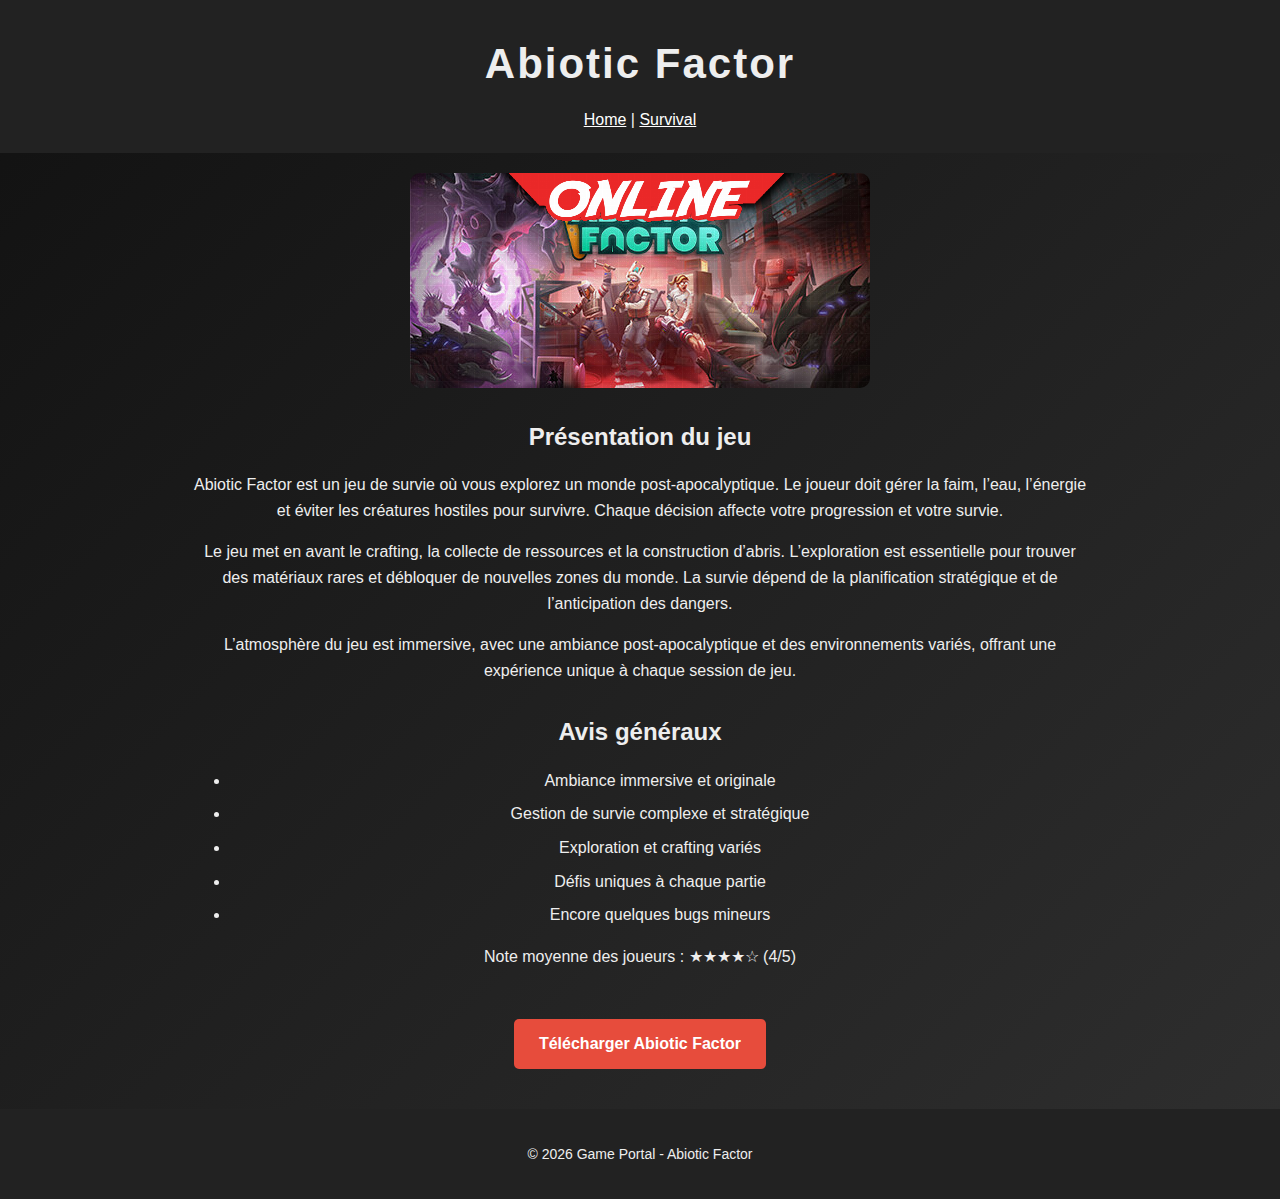
<file: abiotic.html>
<!DOCTYPE html>
<html lang="en">
<head>
<meta charset="UTF-8">
<title>Abiotic Factor - Game Portal</title>
<link rel="stylesheet" href="static/style.css">
<style>
body { font-family: Arial, sans-serif; background-color:#111; color:#eee; line-height:1.6; margin:0; padding:0;}
header, footer { background-color:#222; text-align:center; padding:20px 0;}
h1,h2 {margin:10px 0;}
.main-content { max-width:900px; margin:20px auto; padding:0 20px;}
.game-image { display:block; margin:20px auto; max-width:100%; border-radius:10px;}
.download-btn { display:inline-block; background-color:#e74c3c; color:white; padding:12px 25px; margin:20px 0; text-decoration:none; border-radius:5px; font-weight:bold; transition:0.3s;}
.download-btn:hover { background-color:#c0392b;}
.section { margin-top:30px; }
ul li {margin-bottom:8px;}
</style>
</head>
<body>

<header>
<h1>Abiotic Factor</h1>
<nav>
<a href="index.html" style="color:#fff; text-decoration: underline;">Home</a> |
<a href="survival.html" style="color:#fff; text-decoration: underline;">Survival</a>
</nav>
</header>

<div class="main-content">

<img src="static/images/abiotic.jpg" alt="Abiotic Factor" class="game-image">

<div class="section">
<h2>Présentation du jeu</h2>
<p>Abiotic Factor est un jeu de survie où vous explorez un monde post-apocalyptique. Le joueur doit gérer la faim, l’eau, l’énergie et éviter les créatures hostiles pour survivre. Chaque décision affecte votre progression et votre survie.</p>
<p>Le jeu met en avant le crafting, la collecte de ressources et la construction d’abris. L’exploration est essentielle pour trouver des matériaux rares et débloquer de nouvelles zones du monde. La survie dépend de la planification stratégique et de l’anticipation des dangers.</p>
<p>L’atmosphère du jeu est immersive, avec une ambiance post-apocalyptique et des environnements variés, offrant une expérience unique à chaque session de jeu.</p>
</div>

<div class="section">
<h2>Avis généraux</h2>
<ul>
<li>Ambiance immersive et originale</li>
<li>Gestion de survie complexe et stratégique</li>
<li>Exploration et crafting variés</li>
<li>Défis uniques à chaque partie</li>
<li>Encore quelques bugs mineurs</li>
</ul>
<p>Note moyenne des joueurs : ★★★★☆ (4/5)</p>
</div>

<div class="section" style="text-align:center;">
<a href="download.html" class="download-btn">Télécharger Abiotic Factor</a>
</div>

</div>

<footer>
<p>© 2026 Game Portal - Abiotic Factor</p>
</footer>

</body>
</html>
</file>
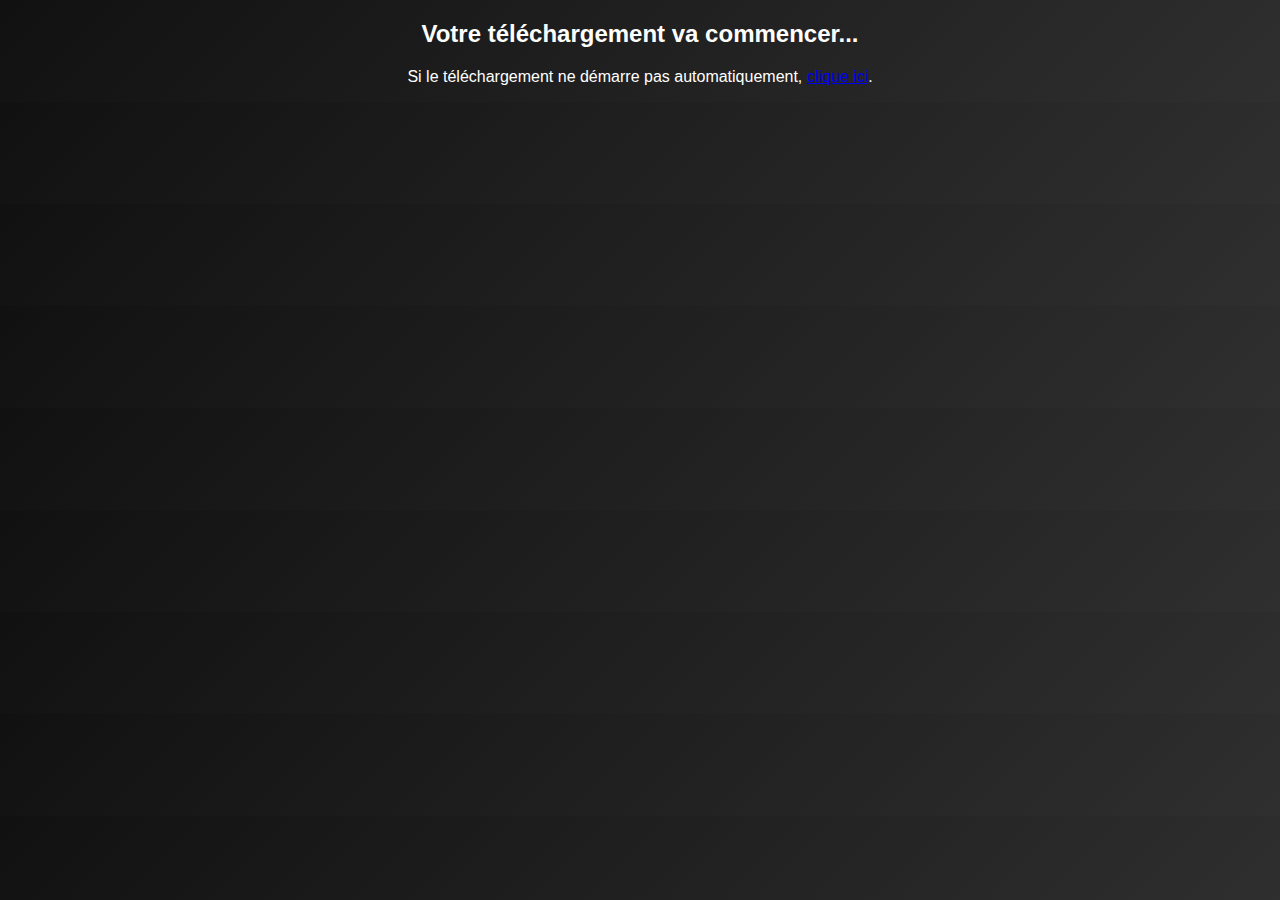
<file: download.html>
<!DOCTYPE html>
<html lang="en">
<head>
<meta charset="UTF-8">
<title>Téléchargement</title>
<link rel="stylesheet" href="static/style.css">
</head>
<body>

<h2>Votre téléchargement va commencer...</h2>

<!-- Bloc de pub Google AdSense -->
<div class="adsense">
<script async src="https://pagead2.googlesyndication.com/pagead/js/adsbygoogle.js"></script>
<ins class="adsbygoogle"
     style="display:block"
     data-ad-client="ca-pub-XXXXXXXXXXXX"
     data-ad-slot="YYYYYYYYYY"
     data-ad-format="auto"></ins>
<script>
     (adsbygoogle = window.adsbygoogle || []).push({});
</script>
</div>

<!-- Script pour lancer le téléchargement après 5 secondes -->
<script>
setTimeout(function(){
    window.location.href = "C:\Users\lyeze\Desktop\CrackGamePad\vrising.rar"; // chemin vers ton fichier
}, 5000); // 5000 ms = 5 secondes
</script>

<p>Si le téléchargement ne démarre pas automatiquement, <a href="C:\Users\lyeze\Desktop\CrackGamePad\vrising.rar">clique ici</a>.</p>

</body>
</html>
</file>
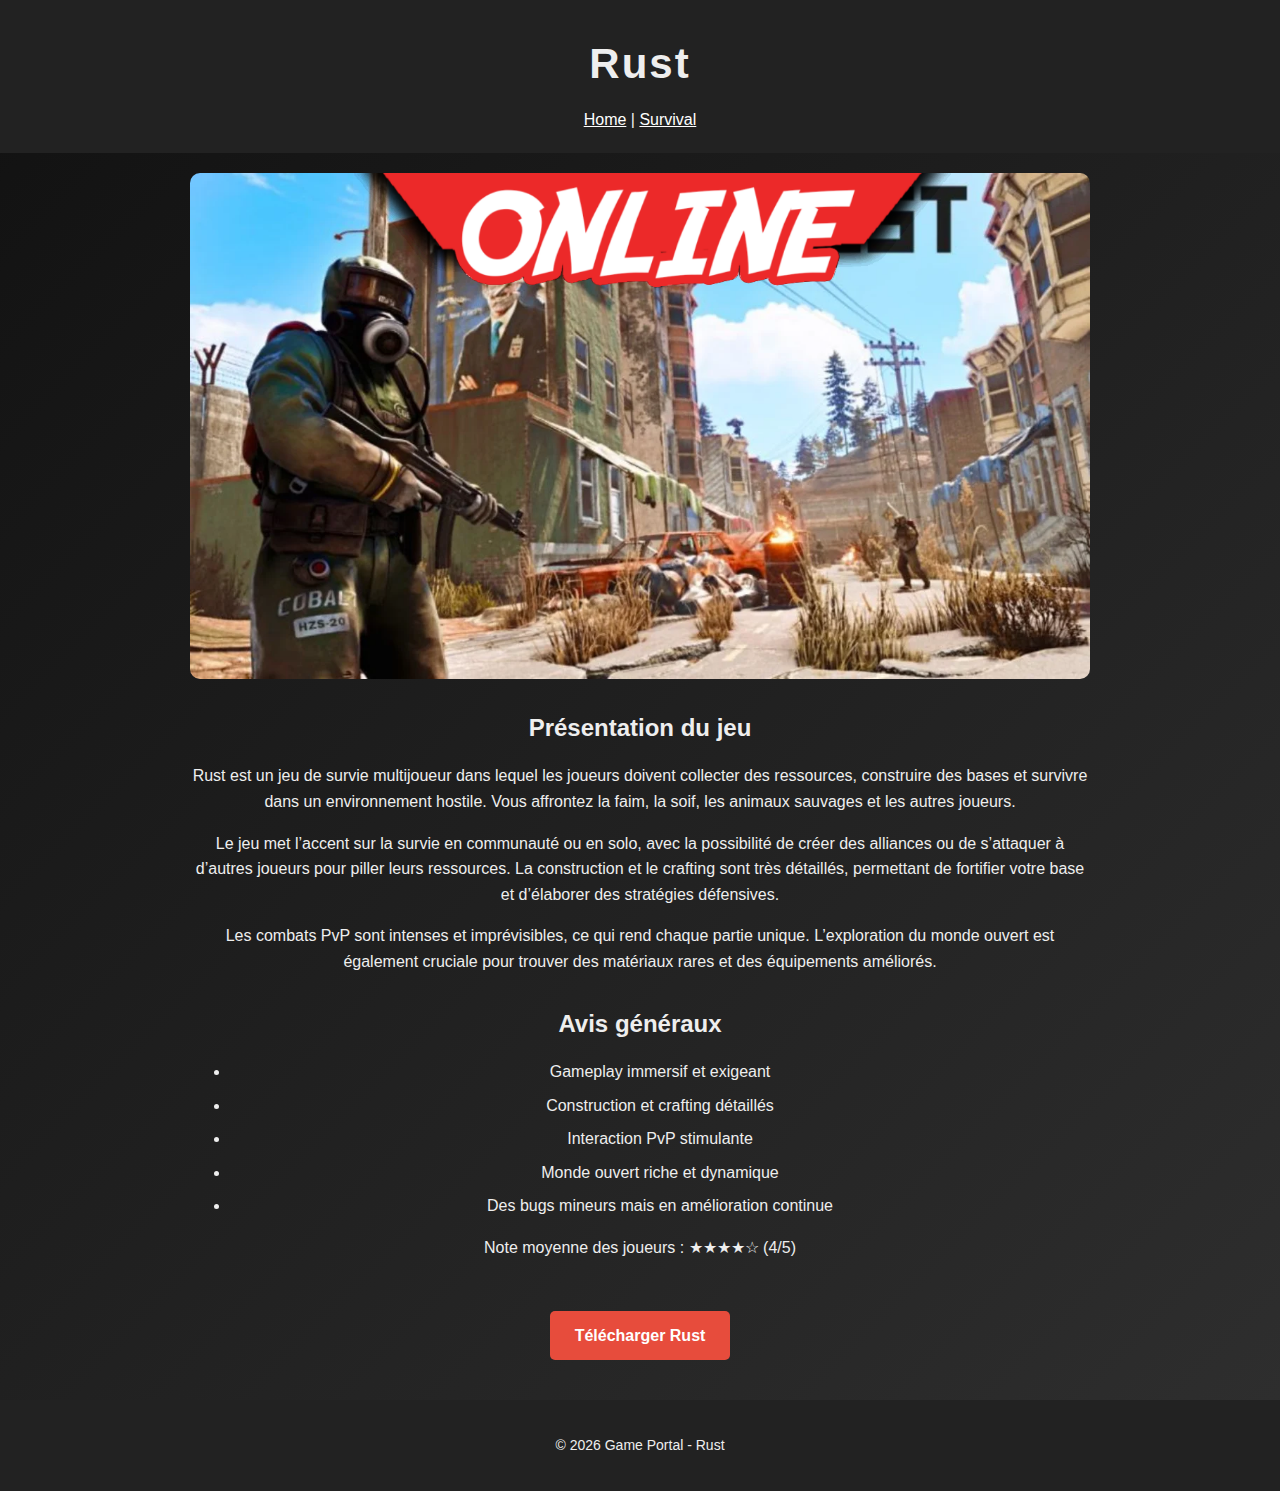
<file: rust.html>
<!DOCTYPE html>
<html lang="en">
<head>
<meta charset="UTF-8">
<title>Rust - Game Portal</title>
<link rel="stylesheet" href="static/style.css">
<style>
body { font-family: Arial, sans-serif; background-color:#111; color:#eee; line-height:1.6; margin:0; padding:0;}
header, footer { background-color:#222; text-align:center; padding:20px 0;}
h1,h2 {margin:10px 0;}
.main-content { max-width:900px; margin:20px auto; padding:0 20px;}
.game-image { display:block; margin:20px auto; max-width:100%; border-radius:10px;}
.download-btn { display:inline-block; background-color:#e74c3c; color:white; padding:12px 25px; margin:20px 0; text-decoration:none; border-radius:5px; font-weight:bold; transition:0.3s;}
.download-btn:hover { background-color:#c0392b;}
.section { margin-top:30px; }
ul li {margin-bottom:8px;}
</style>
</head>
<body>

<header>
<h1>Rust</h1>
<nav>
<a href="index.html" style="color:#fff; text-decoration: underline;">Home</a> |
<a href="survival.html" style="color:#fff; text-decoration: underline;">Survival</a>
</nav>
</header>

<div class="main-content">

<img src="static/images/rust.jpg" alt="Rust" class="game-image">

<div class="section">
<h2>Présentation du jeu</h2>
<p>Rust est un jeu de survie multijoueur dans lequel les joueurs doivent collecter des ressources, construire des bases et survivre dans un environnement hostile. Vous affrontez la faim, la soif, les animaux sauvages et les autres joueurs.</p>
<p>Le jeu met l’accent sur la survie en communauté ou en solo, avec la possibilité de créer des alliances ou de s’attaquer à d’autres joueurs pour piller leurs ressources. La construction et le crafting sont très détaillés, permettant de fortifier votre base et d’élaborer des stratégies défensives.</p>
<p>Les combats PvP sont intenses et imprévisibles, ce qui rend chaque partie unique. L’exploration du monde ouvert est également cruciale pour trouver des matériaux rares et des équipements améliorés.</p>
</div>

<div class="section">
<h2>Avis généraux</h2>
<ul>
<li>Gameplay immersif et exigeant</li>
<li>Construction et crafting détaillés</li>
<li>Interaction PvP stimulante</li>
<li>Monde ouvert riche et dynamique</li>
<li>Des bugs mineurs mais en amélioration continue</li>
</ul>
<p>Note moyenne des joueurs : ★★★★☆ (4/5)</p>
</div>

<div class="section" style="text-align:center;">
<a href="download.html" class="download-btn">Télécharger Rust</a>
</div>

</div>

<footer>
<p>© 2026 Game Portal - Rust</p>
</footer>

</body>
</html>
</file>
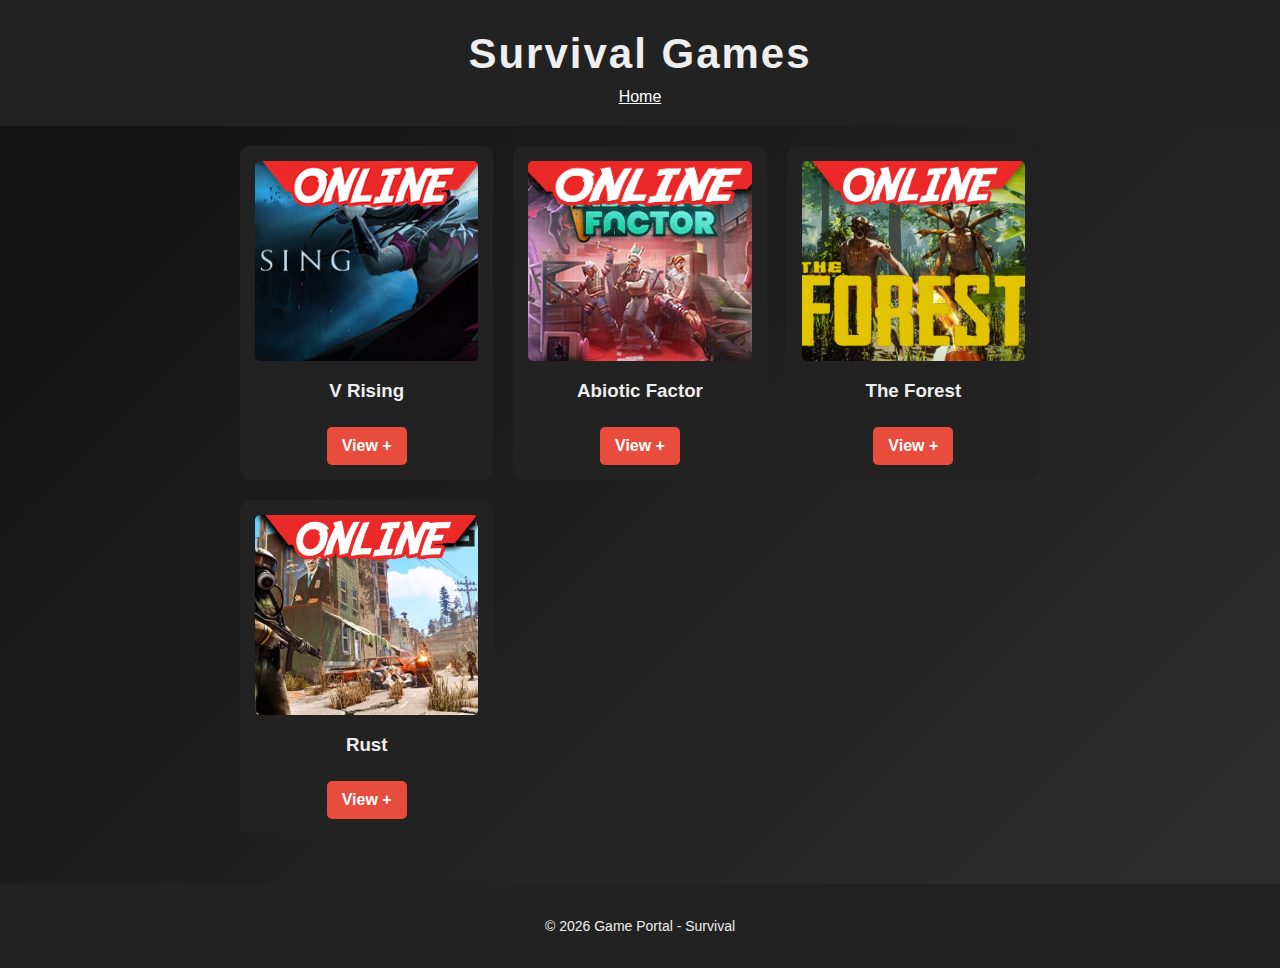
<file: survival.html>
<!DOCTYPE html>
<html lang="en">
<head>
<meta charset="UTF-8">
<title>Survival Games - Game Portal</title>
<link rel="stylesheet" href="static/style.css">
<style>
/* Styles spécifiques pour la grille */
body { font-family: Arial, sans-serif; background-color:#111; color:#eee; margin:0; padding:0;}
header, footer { background-color:#222; text-align:center; padding:20px 0;}
h1,h2 {margin:10px 0;}
.main-content { max-width:1000px; margin:20px auto; padding:0 20px;}
.game-grid { display: grid; grid-template-columns: repeat(auto-fit, minmax(250px, 1fr)); gap: 20px; margin-top:20px;}
.game-card { background-color:#222; border-radius:10px; overflow:hidden; text-align:center; padding:15px; transition: transform 0.2s;}
.game-card:hover { transform: scale(1.05);}
.game-card img { width:100%; max-height:200px; object-fit:cover; border-radius:5px;}
.view-btn { display:inline-block; margin-top:10px; padding:10px 15px; background-color:#e74c3c; color:white; text-decoration:none; border-radius:5px; font-weight:bold; transition:0.3s;}
.view-btn:hover { background-color:#c0392b;}
</style>
</head>
<body>

<header>
    <h1>Survival Games</h1>
    <nav>
        <a href="index.html" style="color:#fff; text-decoration: underline;">Home</a>
    </nav>
</header>

<main>
    <div class="main-content">
        <div class="game-grid">

            <!-- V Rising -->
            <div class="game-card">
                <img src="static/images/vrising.jpg" alt="V Rising">
                <h3>V Rising</h3>
                <a href="vrising.html" class="view-btn">View +</a>
            </div>

            <!-- Abiotic Factor -->
            <div class="game-card">
                <img src="static/images/abiotic.jpg" alt="Abiotic Factor">
                <h3>Abiotic Factor</h3>
                <a href="abiotic.html" class="view-btn">View +</a>
            </div>

            <!-- The Forest -->
            <div class="game-card">
                <img src="static/images/theforest.jpg" alt="The Forest">
                <h3>The Forest</h3>
                <a href="theforest.html" class="view-btn">View +</a>
            </div>

            <!-- Rust -->
            <div class="game-card">
                <img src="static/images/rust.jpg" alt="Rust">
                <h3>Rust</h3>
                <a href="rust.html" class="view-btn">View +</a>
            </div>

        </div>
    </div>
</main>

<footer>
    <p>© 2026 Game Portal - Survival</p>
</footer>

</body>
</html>
</file>
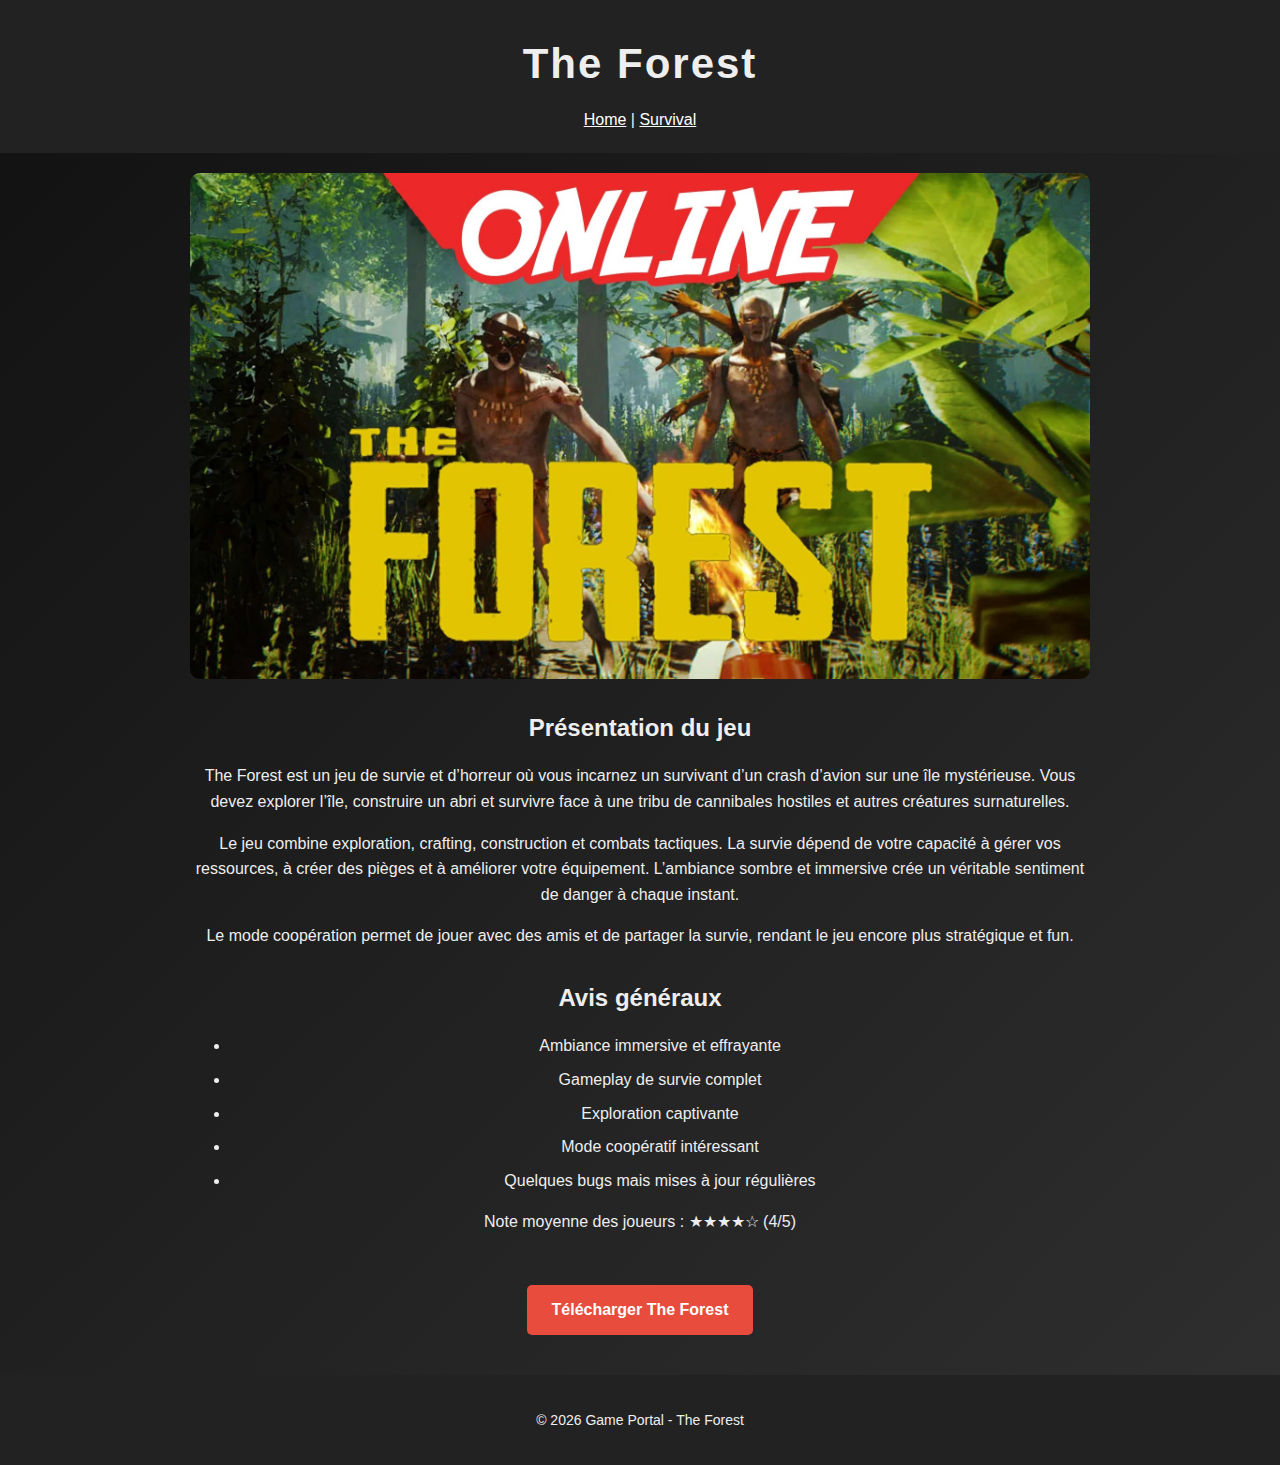
<file: theforest.html>
<!DOCTYPE html>
<html lang="en">
<head>
<meta charset="UTF-8">
<title>The Forest - Game Portal</title>
<link rel="stylesheet" href="static/style.css">
<style>
body { font-family: Arial, sans-serif; background-color:#111; color:#eee; line-height:1.6; margin:0; padding:0;}
header, footer { background-color:#222; text-align:center; padding:20px 0;}
h1,h2 {margin:10px 0;}
.main-content { max-width:900px; margin:20px auto; padding:0 20px;}
.game-image { display:block; margin:20px auto; max-width:100%; border-radius:10px;}
.download-btn { display:inline-block; background-color:#e74c3c; color:white; padding:12px 25px; margin:20px 0; text-decoration:none; border-radius:5px; font-weight:bold; transition:0.3s;}
.download-btn:hover { background-color:#c0392b;}
.section { margin-top:30px; }
ul li {margin-bottom:8px;}
</style>
</head>
<body>

<header>
<h1>The Forest</h1>
<nav>
<a href="index.html" style="color:#fff; text-decoration: underline;">Home</a> |
<a href="survival.html" style="color:#fff; text-decoration: underline;">Survival</a>
</nav>
</header>

<div class="main-content">

<img src="static/images/theforest.jpg" alt="The Forest" class="game-image">

<div class="section">
<h2>Présentation du jeu</h2>
<p>The Forest est un jeu de survie et d’horreur où vous incarnez un survivant d’un crash d’avion sur une île mystérieuse. Vous devez explorer l’île, construire un abri et survivre face à une tribu de cannibales hostiles et autres créatures surnaturelles.</p>
<p>Le jeu combine exploration, crafting, construction et combats tactiques. La survie dépend de votre capacité à gérer vos ressources, à créer des pièges et à améliorer votre équipement. L’ambiance sombre et immersive crée un véritable sentiment de danger à chaque instant.</p>
<p>Le mode coopération permet de jouer avec des amis et de partager la survie, rendant le jeu encore plus stratégique et fun.</p>
</div>

<div class="section">
<h2>Avis généraux</h2>
<ul>
<li>Ambiance immersive et effrayante</li>
<li>Gameplay de survie complet</li>
<li>Exploration captivante</li>
<li>Mode coopératif intéressant</li>
<li>Quelques bugs mais mises à jour régulières</li>
</ul>
<p>Note moyenne des joueurs : ★★★★☆ (4/5)</p>
</div>

<div class="section" style="text-align:center;">
<a href="download.html" class="download-btn">Télécharger The Forest</a>
</div>

</div>

<footer>
<p>© 2026 Game Portal - The Forest</p>
</footer>

</body>
</html>
</file>
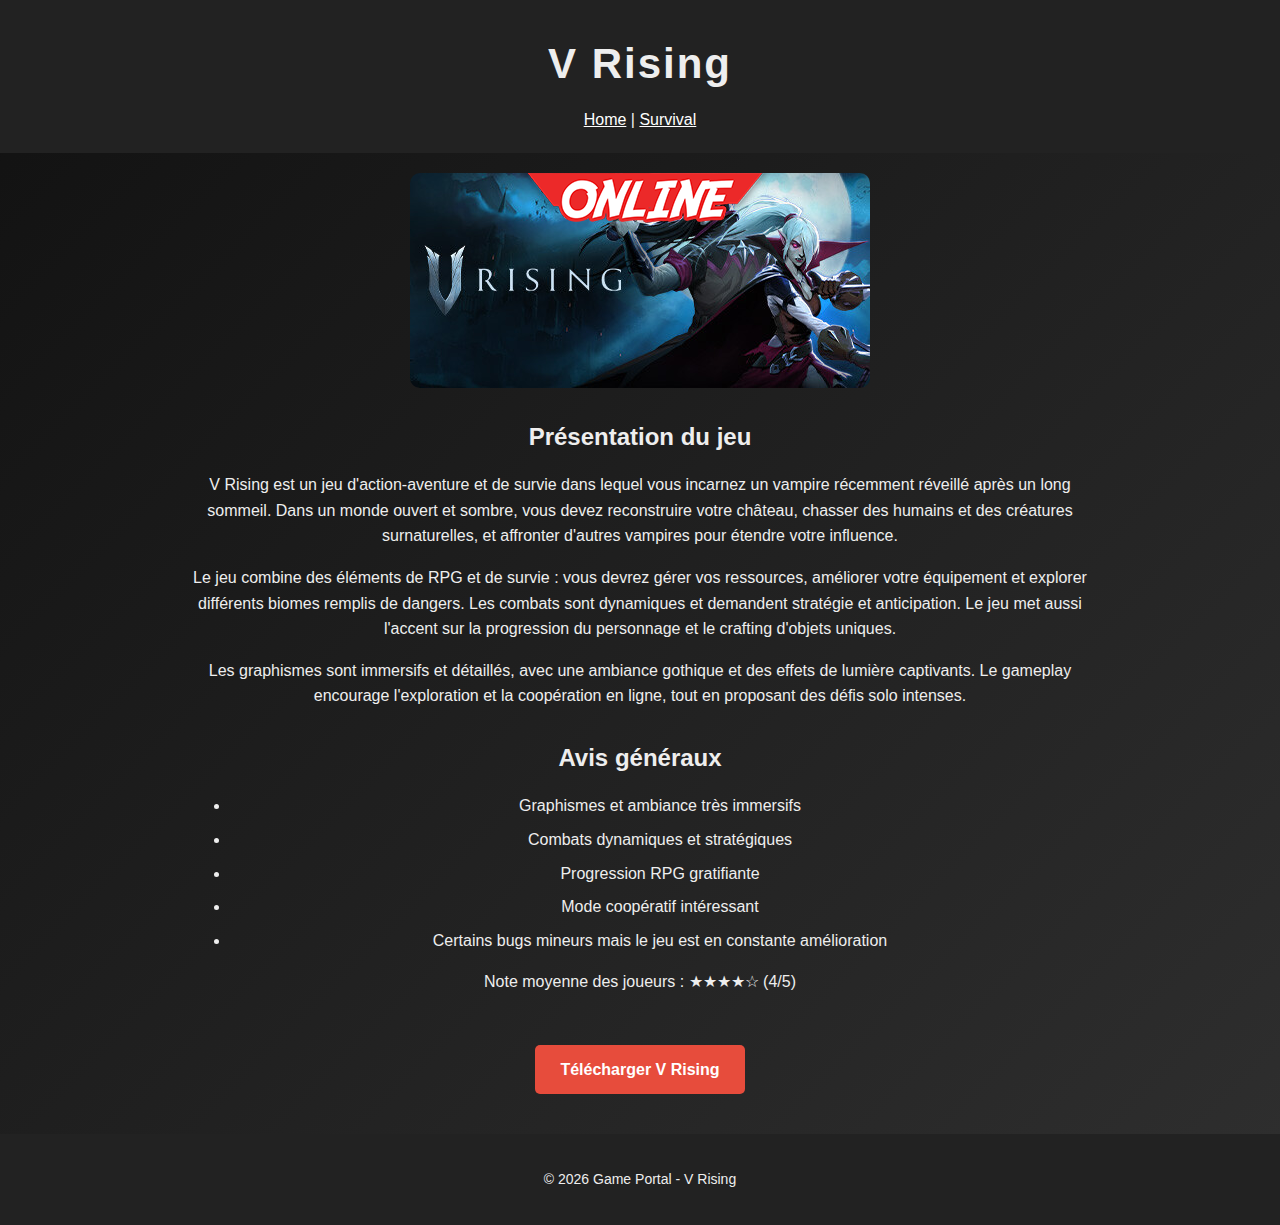
<file: vrising.html>
<!DOCTYPE html>
<html lang="en">
<head>
<meta charset="UTF-8">
<title>V Rising - Game Portal</title>
<link rel="stylesheet" href="static/style.css">
<style>
/* Styles spécifiques à cette page */
body {
    font-family: Arial, sans-serif;
    line-height: 1.6;
    margin: 0;
    padding: 0;
    background-color: #111;
    color: #eee;
}

header, footer {
    background-color: #222;
    text-align: center;
    padding: 20px 0;
}

h1, h2 {
    margin: 10px 0;
}

.main-content {
    max-width: 900px;
    margin: 20px auto;
    padding: 0 20px;
}

.game-image {
    display: block;
    margin: 20px auto;
    max-width: 100%;
    border-radius: 10px;
}

.download-btn {
    display: inline-block;
    background-color: #e74c3c;
    color: white;
    padding: 12px 25px;
    margin: 20px 0;
    text-decoration: none;
    border-radius: 5px;
    font-weight: bold;
    transition: 0.3s;
}

.download-btn:hover {
    background-color: #c0392b;
}

.section {
    margin-top: 30px;
}

ul li {
    margin-bottom: 8px;
}
</style>
</head>
<body>

<header>
    <h1>V Rising</h1>
    <nav>
        <a href="index.html" style="color:#fff; text-decoration: underline;">Home</a> |
        <a href="survival.html" style="color:#fff; text-decoration: underline;">Survival</a>
    </nav>
</header>

<div class="main-content">

    <!-- Image principale -->
    <img src="static/images/vrising.jpg" alt="V Rising" class="game-image">

    <!-- Présentation longue -->
    <div class="section">
        <h2>Présentation du jeu</h2>
        <p>
            V Rising est un jeu d'action-aventure et de survie dans lequel vous incarnez un vampire récemment réveillé
            après un long sommeil. Dans un monde ouvert et sombre, vous devez reconstruire votre château, chasser des
            humains et des créatures surnaturelles, et affronter d'autres vampires pour étendre votre influence.
        </p>
        <p>
            Le jeu combine des éléments de RPG et de survie : vous devrez gérer vos ressources, améliorer votre équipement
            et explorer différents biomes remplis de dangers. Les combats sont dynamiques et demandent stratégie et
            anticipation. Le jeu met aussi l'accent sur la progression du personnage et le crafting d'objets uniques.
        </p>
        <p>
            Les graphismes sont immersifs et détaillés, avec une ambiance gothique et des effets de lumière captivants.
            Le gameplay encourage l'exploration et la coopération en ligne, tout en proposant des défis solo intenses.
        </p>
    </div>

    <!-- Avis généraux -->
    <div class="section">
        <h2>Avis généraux</h2>
        <ul>
            <li>Graphismes et ambiance très immersifs</li>
            <li>Combats dynamiques et stratégiques</li>
            <li>Progression RPG gratifiante</li>
            <li>Mode coopératif intéressant</li>
            <li>Certains bugs mineurs mais le jeu est en constante amélioration</li>
        </ul>
        <p>Note moyenne des joueurs : ★★★★☆ (4/5)</p>
    </div>

    <!-- Bouton Download via page interstitielle -->
    <div class="section" style="text-align: center;">
        <a href="download.html" class="download-btn">Télécharger V Rising</a>
    </div>

</div>

<footer>
    <p>© 2026 Game Portal - V Rising</p>
</footer>

</body>
</html>
</file>
<file: static/style.css>
body {
    margin: 0;
    font-family: Arial, sans-serif;
    background: linear-gradient(135deg, #111111, #2f2f2f);
    color: white;
    text-align: center;
}

/* HEADER */
header {
    padding: 40px 0;
}

h1 {
    font-size: 42px;
    letter-spacing: 2px;
}

/* SEARCH BAR */
.search-container {
    margin: 50px 0;
}

.search-container input {
    width: 350px;
    padding: 14px 20px;
    border-radius: 30px;
    border: none;
    font-size: 16px;
    outline: none;
}

/* CATEGORY BUTTONS */
.categories {
    display: flex;
    justify-content: center;
    flex-wrap: wrap;
    gap: 30px;
    margin-bottom: 80px;
}

.category-btn {
    display: flex;
    justify-content: center;
    align-items: center;
    width: 180px;
    height: 90px;
    background-color: #7b2cbf;
    color: white;
    text-decoration: none;
    border-radius: 20px;
    font-size: 20px;
    font-weight: bold;
    transition: 0.3s ease;
}

.category-btn:hover {
    background-color: #9d4edd;
    transform: scale(1.08);
}

/* FOOTER */
footer {
    padding: 20px;
    background-color: #1a1a1a;
    font-size: 14px;
}

/* GRID LAYOUT */
.game-grid {
    display: grid;
    grid-template-columns: repeat(2, 1fr);
    gap: 40px;
    width: 80%;
    margin: 50px auto;
}

/* GAME CARD */
.game-card {
    background-color: #1c1c1c;
    padding: 20px;
    border-radius: 20px;
    transition: 0.3s ease;
}

.game-card:hover {
    transform: scale(1.05);
    background-color: #2a2a2a;
}

.game-card img {
    width: 100%;
    height: 220px;
    object-fit: cover;
    border-radius: 15px;
}

.game-card h3 {
    margin: 15px 0;
}

/* VIEW BUTTON */
.view-btn {
    display: inline-block;
    padding: 10px 20px;
    background-color: #7b2cbf;
    color: white;
    text-decoration: none;
    border-radius: 12px;
    font-weight: bold;
    transition: 0.3s ease;
}

.view-btn:hover {
    background-color: #9d4edd;
}
</file>
